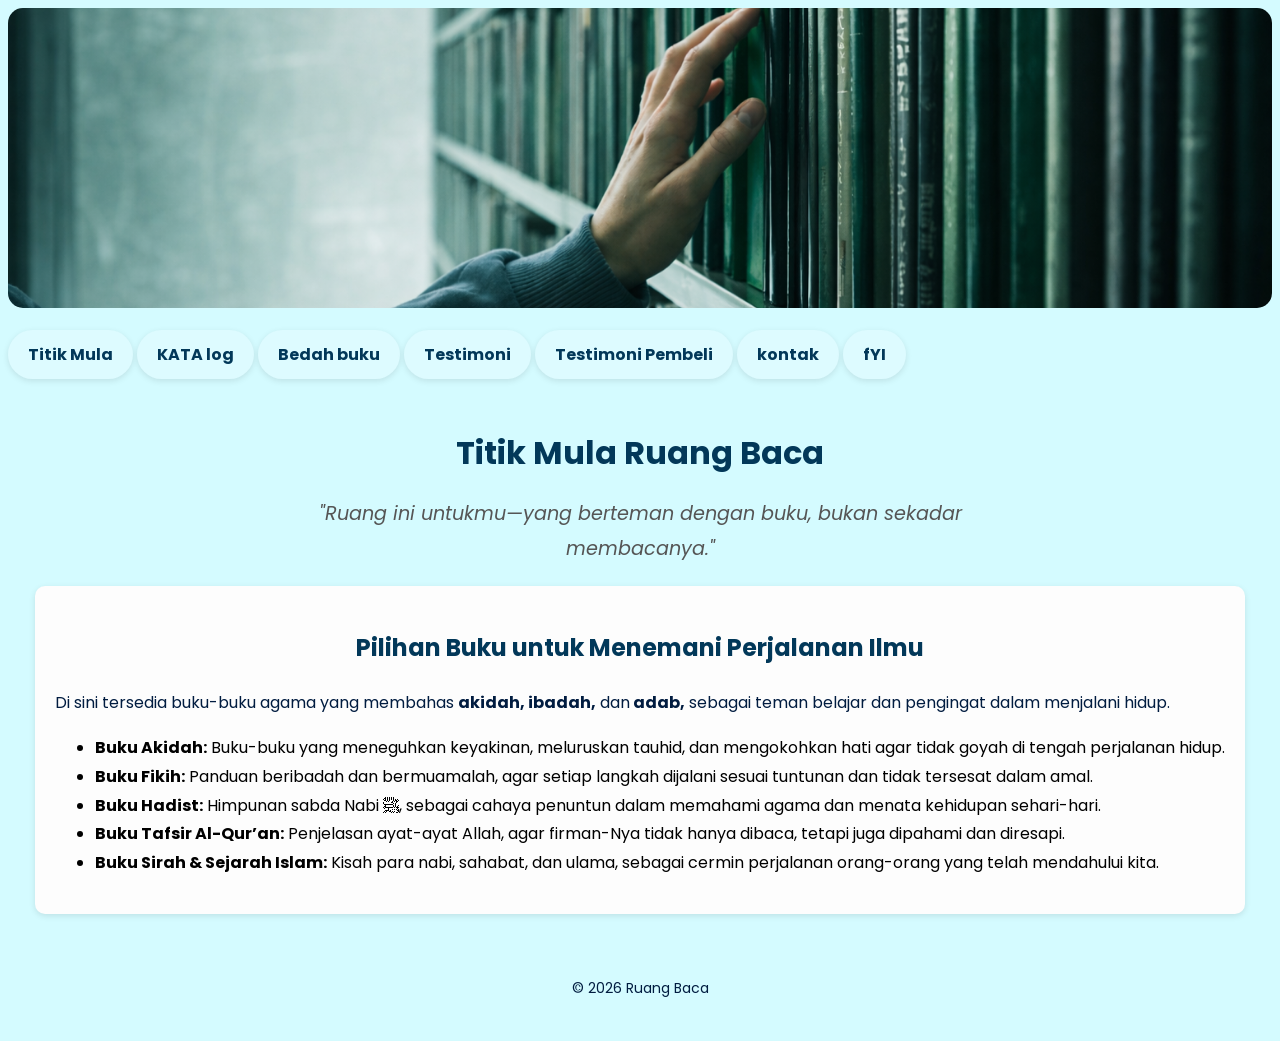
<file: index.html>
<!DOCTYPE html>
<html lang="id">
<head>
 
</style>  
 <meta charset="UTF-8">
 <meta name="viewport" content="width=device-width, initial-scale=1.0">
 <title>Profil Usaha Buku</title>
 <link rel="stylesheet" href="style.css" />
 <div class="hero-image">
 <img src="ChatGPT Image Feb 2, 2026, 08_58_20 AM.png" alt="img" style="width: 100%; max-height: 300px; object-fit: cover; border-radius: 15px;"></div>
</head>
 <link href="https://fonts.googleapis.com/css2?family=Poppins&display=swap" rel="stylesheet">

<body>
<nav> <a href="index.html"><strong>Titik Mula</strong></a>
  <a href="produk.html"><strong>KATA log</strong></a>
  <a href="bedah-buku.html"><strong>Bedah buku</strong></a>
  <a href="testimoni.html"><strong>Testimoni</strong></a>
  <a href="tampil-testimoni.html"><strong>Testimoni Pembeli</strong></a>
 <a href="kontak.html"><strong>kontak</strong></a>
 <a href="event.html"><strong>fYI</strong></a>

</nav>
    <h1>Titik Mula Ruang Baca</h1>
   <center>
  <p class="hero-text">
    "Ruang ini untukmu—yang berteman dengan buku, bukan sekadar membacanya."
  </p>
</center>
<div class="kategori-buku">
<h2>Pilihan Buku untuk Menemani Perjalanan Ilmu</h2>
<p>Di sini tersedia buku-buku agama yang membahas <strong>akidah, ibadah,</strong> dan<strong> adab,</strong> sebagai teman belajar dan pengingat dalam menjalani hidup.
</p>
<ul> 
  <li><strong>Buku Akidah:</strong> Buku-buku yang meneguhkan keyakinan, meluruskan tauhid, dan mengokohkan hati agar tidak goyah di tengah perjalanan hidup.</li>
  <li><strong>Buku Fikih:</strong> Panduan beribadah dan bermuamalah, agar setiap langkah dijalani sesuai tuntunan dan tidak tersesat dalam amal.</li>
  <li><strong>Buku Hadist:</strong> Himpunan sabda Nabi ﷺ, sebagai cahaya penuntun dalam memahami agama dan menata kehidupan sehari-hari.</li>
  <li><strong>Buku Tafsir Al-Qur’an:</strong> Penjelasan ayat-ayat Allah, agar firman-Nya tidak hanya dibaca, tetapi juga dipahami dan diresapi.</li>
  <li><strong>Buku Sirah & Sejarah Islam:</strong> Kisah para nabi, sahabat, dan ulama, sebagai cermin perjalanan orang-orang yang telah mendahului kita.</li>
</ul> 
</div>
</body>
<footer>
    <p>&copy; 2026 Ruang Baca</p>

</footer>

</html>
</file>
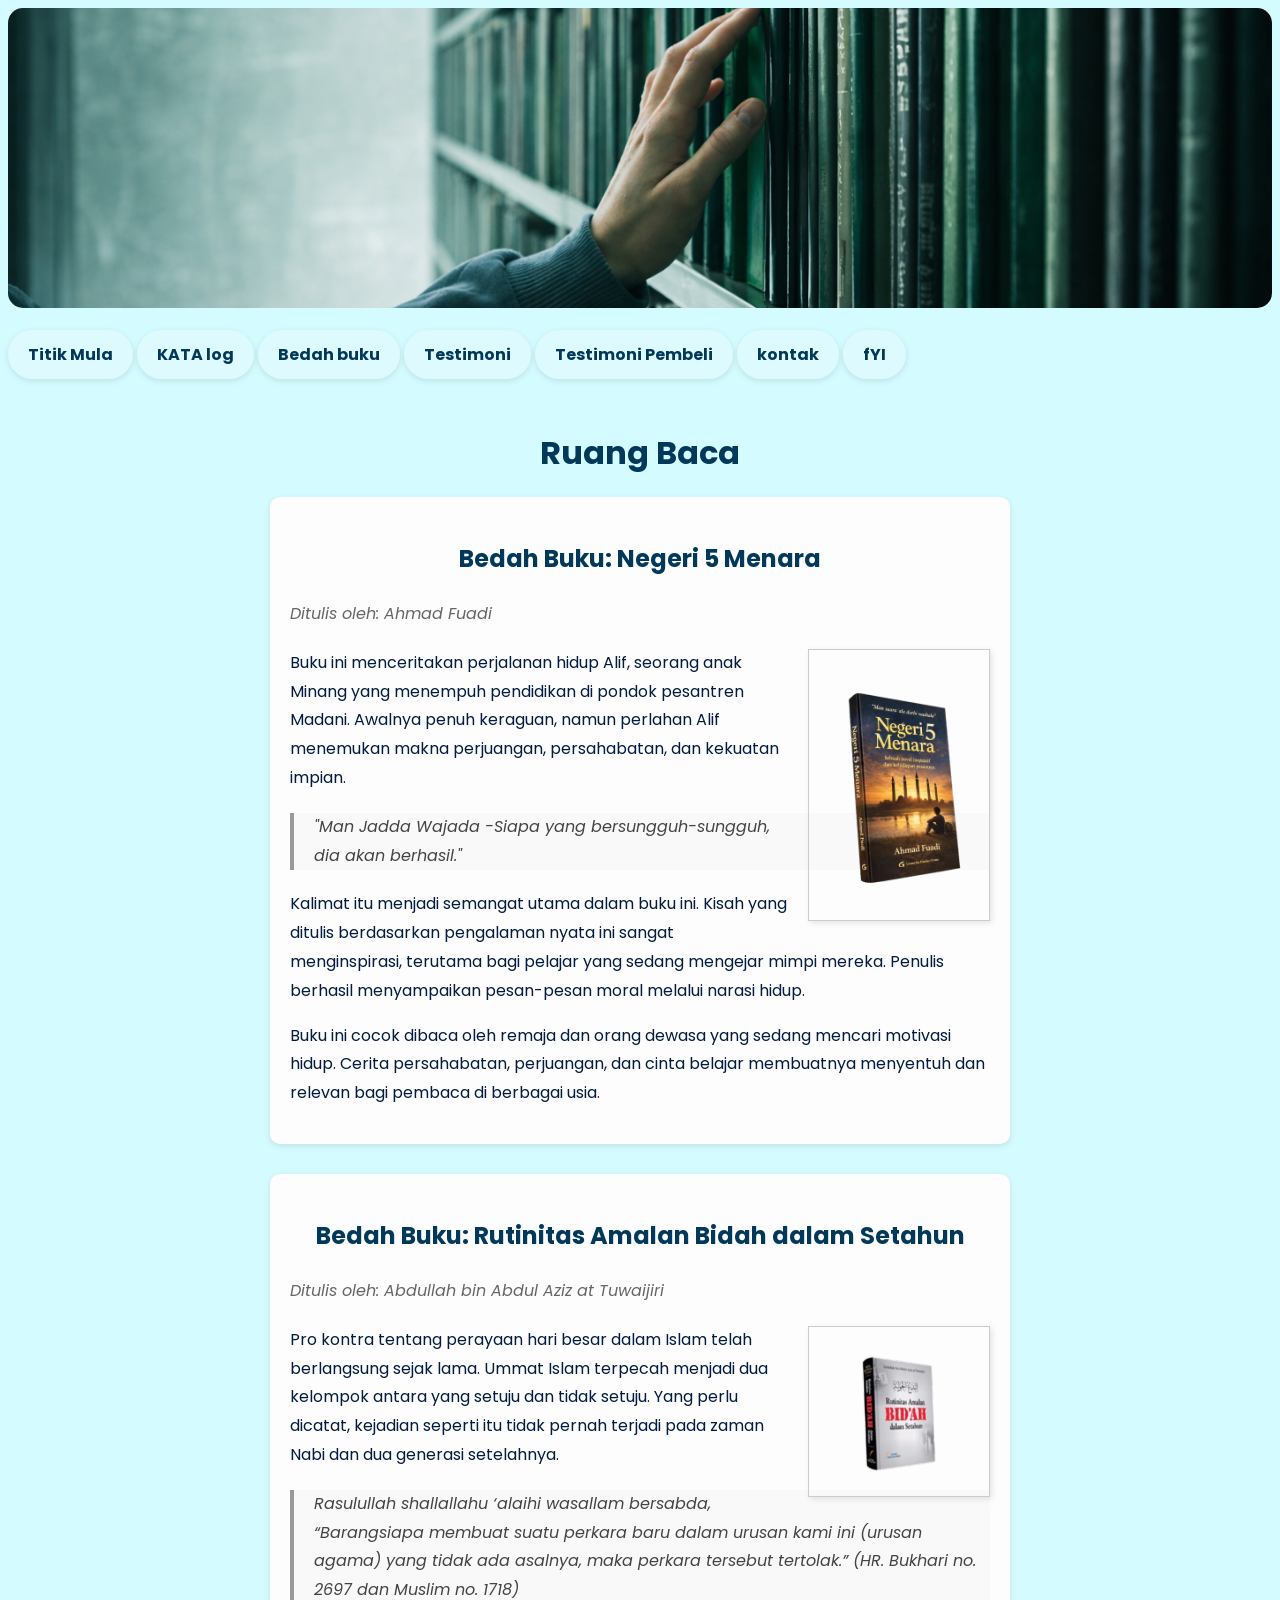
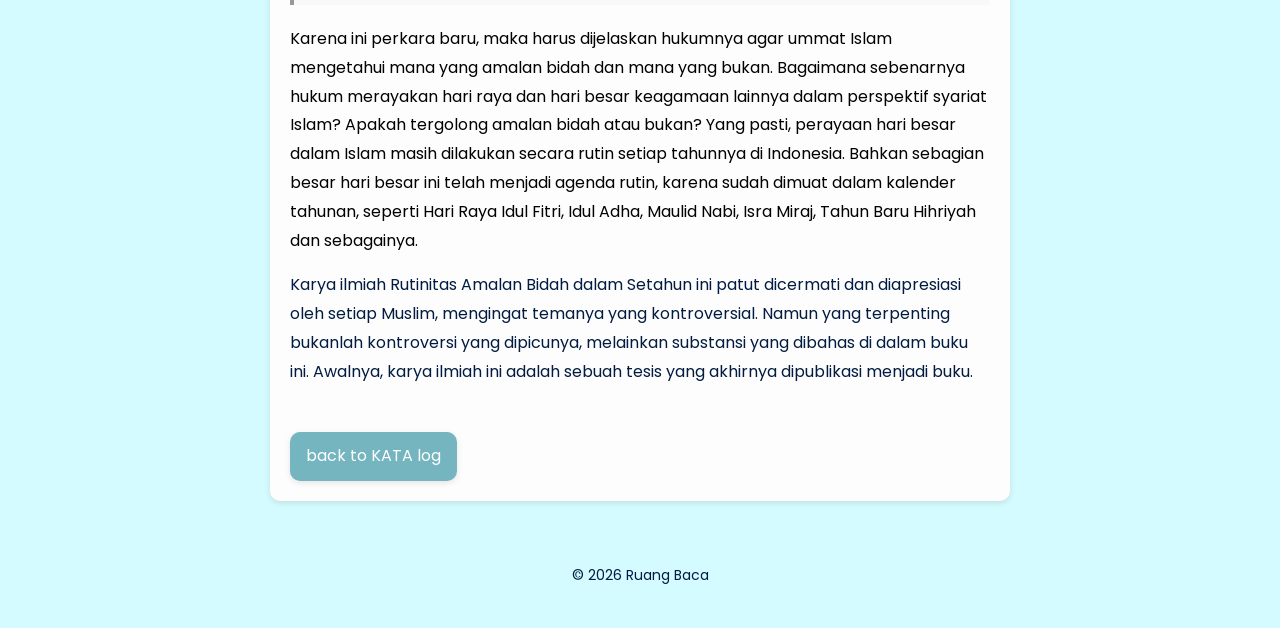
<file: bedah-buku.html>
<!DOCTYPE html>
<html lang="id">
<head>
 
</style>  
 <meta charset="UTF-8">
 <meta name="viewport" content="width=device-width, initial-scale=1.0">
 <title>Profil Usaha Buku</title>
 <link rel="stylesheet" href="style.css" />
 <div class="hero-image">
 <img src="ChatGPT Image Feb 2, 2026, 08_58_20 AM.png" alt="img" style="width: 100%; max-height: 300px; object-fit: cover; border-radius: 15px;"></div>
</head>
 <link href="https://fonts.googleapis.com/css2?family=Poppins&display=swap" rel="stylesheet">

<body>
<nav> <a href="index.html"><strong>Titik Mula</strong></a>
  <a href="produk.html"><strong>KATA log</strong></a>
  <a href="bedah-buku.html"><strong>Bedah buku</strong></a>
  <a href="testimoni.html"><strong>Testimoni</strong></a>
  <a href="tampil-testimoni.html"><strong>Testimoni Pembeli</strong></a>
 <a href="kontak.html"><strong>kontak</strong></a>
 <a href="event.html"><strong>fYI</strong></a>

</nav>
<h1>Ruang Baca</h1>
<main class="artikel">
    <h2>Bedah Buku: Negeri 5 Menara</h2>
    <p class="penulis">Ditulis oleh: Ahmad Fuadi</p>
    <img src="b35cfadc-3458-4c8b-88dd-b34a82c48282-removebg-preview.png" alt="sampul negeri 5 menara" class="sampul" >
    

    <p>
        Buku ini menceritakan perjalanan hidup Alif, seorang anak Minang yang menempuh pendidikan di pondok pesantren Madani.
        Awalnya penuh keraguan, namun perlahan Alif menemukan makna perjuangan, persahabatan, dan kekuatan impian.
    </p>

    <blockquote>
        "Man Jadda Wajada -Siapa yang bersungguh-sungguh, dia akan berhasil."
    </blockquote>

    <p>
        Kalimat itu menjadi semangat utama dalam buku ini. Kisah yang ditulis berdasarkan pengalaman nyata ini sangat menginspirasi,
        terutama bagi pelajar yang sedang mengejar mimpi mereka. Penulis berhasil menyampaikan pesan-pesan moral melalui narasi hidup.
    </p>

    <p>
        Buku ini cocok dibaca oleh remaja dan orang dewasa yang sedang mencari motivasi hidup. Cerita persahabatan, perjuangan, dan cinta belajar membuatnya menyentuh dan relevan bagi pembaca di berbagai usia.
    
    </p>


</main>

<main class="artikel">
    <h2>Bedah Buku: Rutinitas Amalan Bidah dalam Setahun</h2>
    <p class="penulis">Ditulis oleh: Abdullah bin Abdul Aziz at Tuwaijiri</p>
    <img src="rutinitas-amalan-bidah-dalam-setahun-3d-rc.jpg-removebg-preview.png" alt="sampul rutinitas amalan bid'ah" class="sampul">

    <p>
        Pro kontra tentang perayaan hari besar dalam Islam telah berlangsung sejak lama. Ummat Islam terpecah menjadi dua kelompok antara yang setuju dan tidak setuju. Yang perlu dicatat, kejadian seperti itu tidak pernah terjadi pada zaman Nabi dan dua generasi setelahnya. 
        <blockquote> Rasulullah shallallahu ‘alaihi wasallam bersabda,
            “Barangsiapa membuat suatu perkara baru dalam urusan kami ini (urusan agama) yang tidak ada asalnya, maka perkara tersebut tertolak.” (HR. Bukhari no. 2697 dan Muslim no. 1718)
        </blockquote>
        Karena ini perkara baru, maka harus dijelaskan hukumnya agar ummat Islam mengetahui mana yang amalan bidah dan mana yang bukan.

Bagaimana sebenarnya hukum merayakan hari raya dan hari besar keagamaan lainnya dalam perspektif syariat Islam? Apakah tergolong amalan bidah atau bukan? Yang pasti, perayaan hari besar dalam Islam masih dilakukan secara rutin setiap tahunnya di Indonesia. Bahkan sebagian besar hari besar ini telah menjadi agenda rutin, karena sudah dimuat dalam kalender tahunan, seperti Hari Raya Idul Fitri, Idul Adha, Maulid Nabi, Isra Miraj, Tahun Baru Hihriyah dan sebagainya.
    </p>
<p>Karya ilmiah Rutinitas Amalan Bidah dalam Setahun ini patut dicermati dan diapresiasi oleh setiap Muslim, mengingat temanya yang kontroversial. Namun yang terpenting bukanlah kontroversi yang dipicunya, melainkan substansi yang dibahas di dalam buku ini. Awalnya, karya ilmiah ini adalah sebuah tesis yang akhirnya dipublikasi menjadi buku. 
    </p>
<a href="produk.html" class="btn-kembali">back to KATA log</a>
</main>
<footer>
    <p>&copy; 2026 Ruang Baca</p>

</footer>

</body>

</html>
</file>
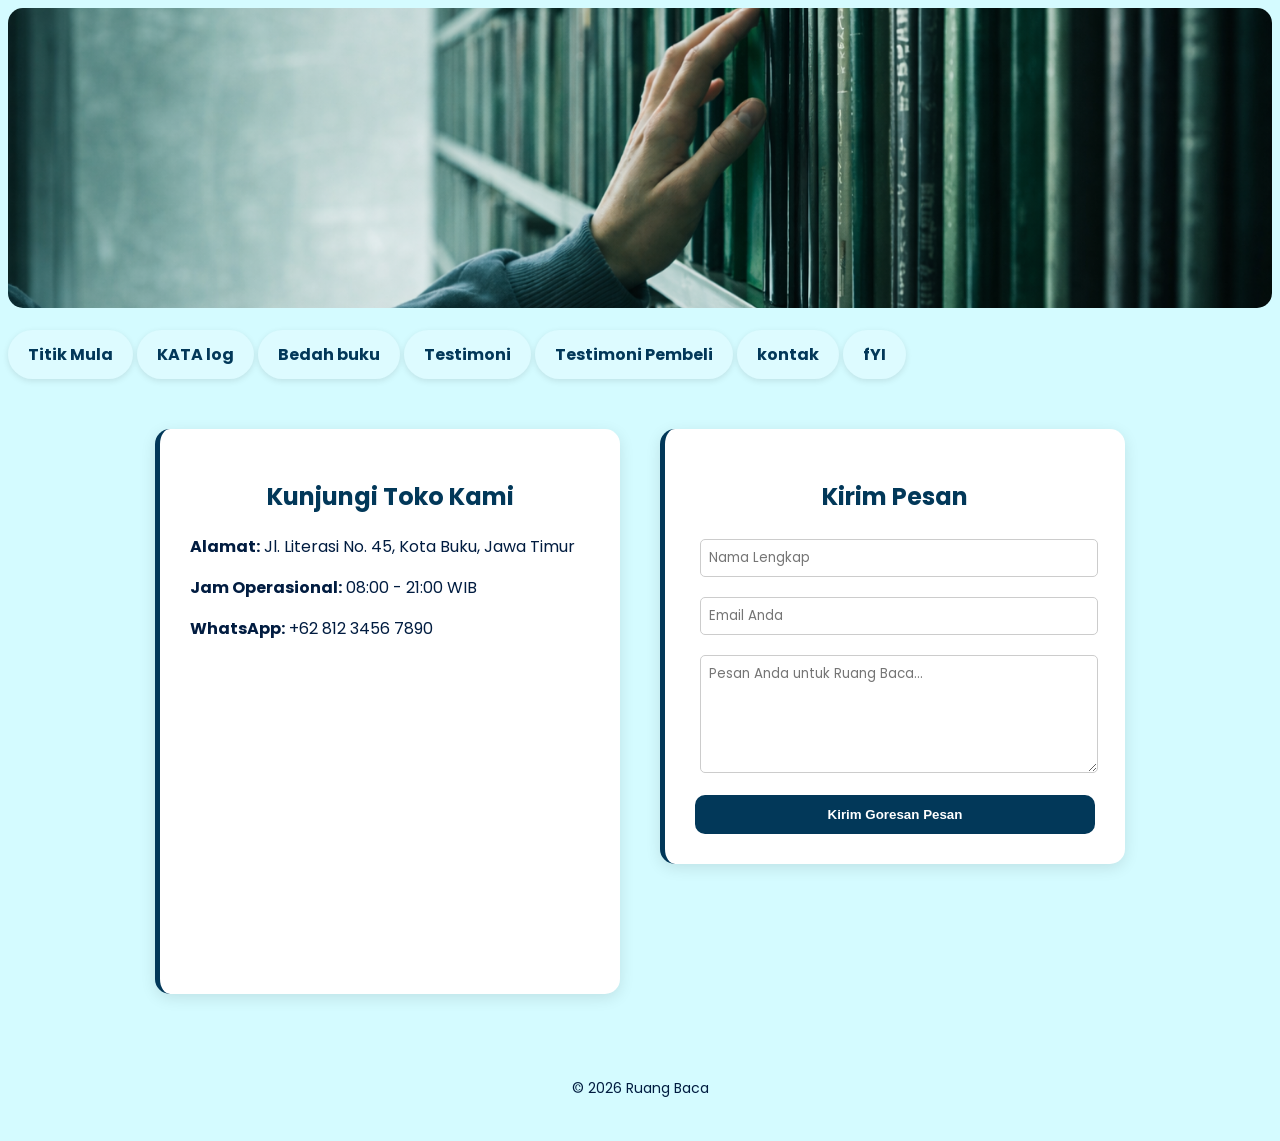
<file: kontak.html>
<!DOCTYPE html>
<html lang="id">
<head>
 
</style>  
 <meta charset="UTF-8">
 <meta name="viewport" content="width=device-width, initial-scale=1.0">
 <title>Profil Usaha Buku</title>
 <link rel="stylesheet" href="style.css" />
 <div class="hero-image">
 <img src="ChatGPT Image Feb 2, 2026, 08_58_20 AM.png" alt="img" style="width: 100%; max-height: 300px; object-fit: cover; border-radius: 15px;"></div>
</head>
 <link href="https://fonts.googleapis.com/css2?family=Poppins&display=swap" rel="stylesheet">

<body>
<nav> <a href="index.html"><strong>Titik Mula</strong></a>
  <a href="produk.html"><strong>KATA log</strong></a>
  <a href="bedah-buku.html"><strong>Bedah buku</strong></a>
  <a href="testimoni.html"><strong>Testimoni</strong></a>
  <a href="tampil-testimoni.html"><strong>Testimoni Pembeli</strong></a>
  <a href="kontak.html"><strong>kontak</strong></a>
 <a href="event.html"><strong>fYI</strong></a>

</nav>
<div class="container-kontak">
    <div class="info-toko">
        <h2>Kunjungi Toko Kami</h2>
        <p><strong>Alamat:</strong> Jl. Literasi No. 45, Kota Buku, Jawa Timur</p>
        <p><strong>Jam Operasional:</strong> 08:00 - 21:00 WIB</p>
        <p><strong>WhatsApp:</strong> +62 812 3456 7890</p>
        <div class="peta-mini">
    <iframe src="https://www.google.com/maps/embed?pb=!1m18!1m12!1m3!1d3957.6919245136!2d112.7371!3d-7.2758!2m3!1f0!2f0!3f0!3m2!1i1024!2i768!4f13.1!3m3!1m2!1s0x0%3A0x0!2zN8KwMTYnMzIuOSJTIDExMsKwNDQnMTMuNiJF!5e0!3m2!1sid!2sid!4v1700000000000" 
        width="100%" 
        height="300" 
        style="border:0;" 
        allowfullscreen="" 
        loading="lazy">
    </iframe>
</div>
       
    </div>
 
    <div class="form-kontak">
        <h2>Kirim Pesan</h2>
        <form id="formHubungi">
            <input type="text" placeholder="Nama Lengkap" required>
            <input type="email" placeholder="Email Anda" required>
            <textarea placeholder="Pesan Anda untuk Ruang Baca..." rows="5" required></textarea>
            <button type="submit" class="btn-kirim">Kirim Goresan Pesan</button>
        </form>
    </div>
</div>
<footer>
    <p>&copy; 2026 Ruang Baca</p>

</footer>
</body>
</html>
</file>
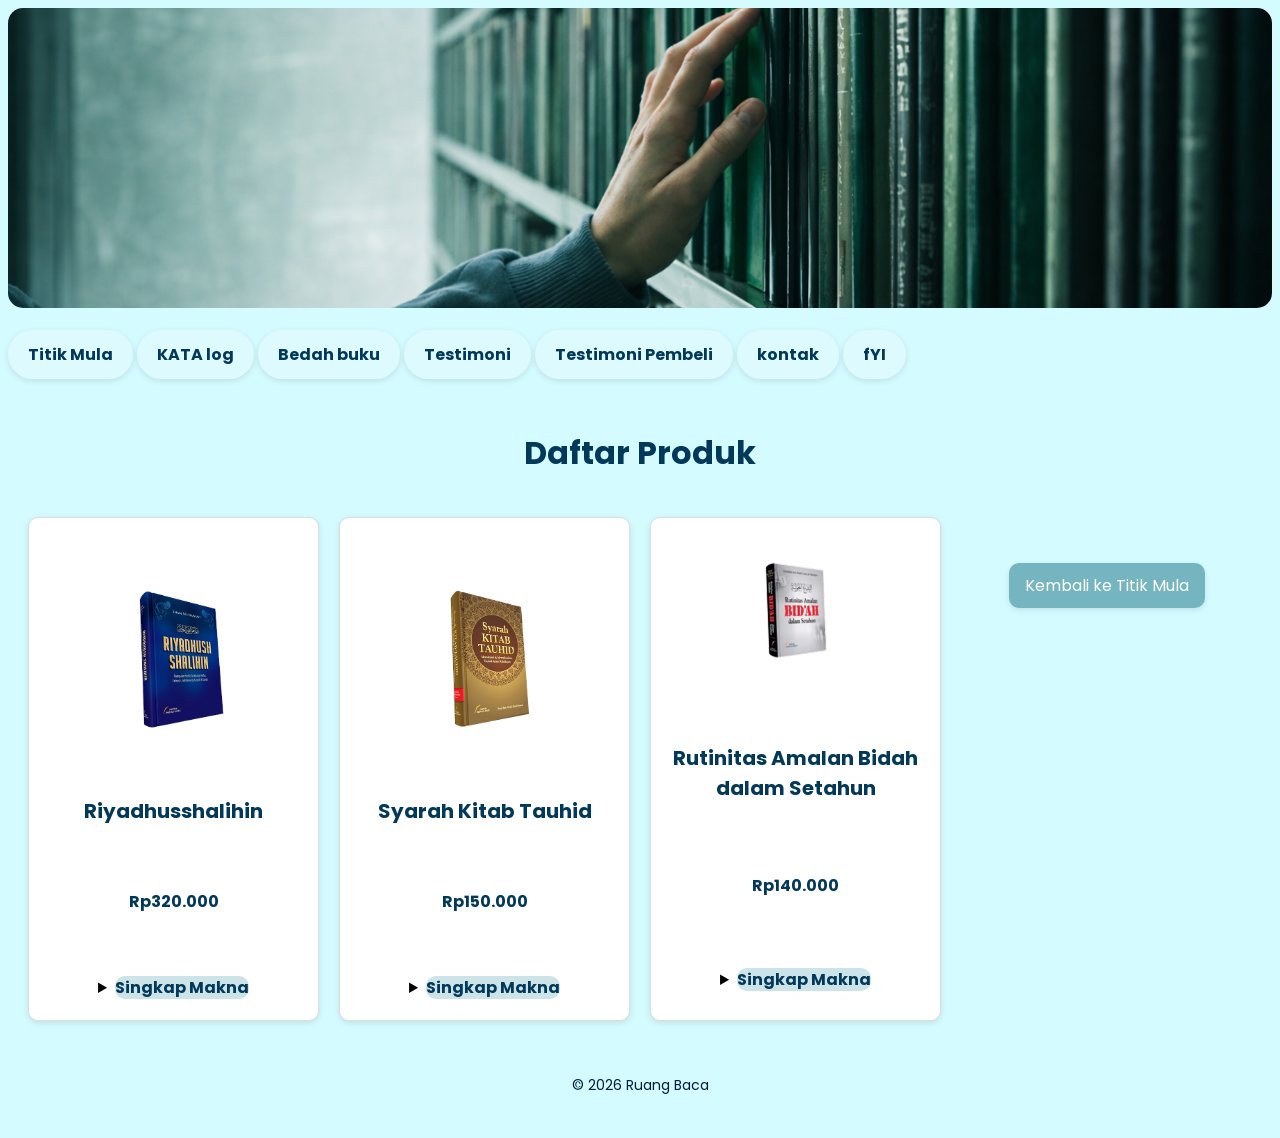
<file: produk.html>
<!DOCTYPE html>
<html lang="id">
<head>
 
</style>  
 <meta charset="UTF-8">
 <meta name="viewport" content="width=device-width, initial-scale=1.0">
 <title>Profil Usaha Buku</title>
 <link rel="stylesheet" href="style.css" />
 <div class="hero-image">
 <img src="ChatGPT Image Feb 2, 2026, 08_58_20 AM.png" alt="img" style="width: 100%; max-height: 300px; object-fit: cover; border-radius: 15px;"></div>
</head>
 <link href="https://fonts.googleapis.com/css2?family=Poppins&display=swap" rel="stylesheet">

<body>
<nav> <a href="index.html"><strong>Titik Mula</strong></a>
  <a href="produk.html"><strong>KATA log</strong></a>
  <a href="bedah-buku.html"><strong>Bedah buku</strong></a>
  <a href="testimoni.html"><strong>Testimoni</strong></a>
  <a href="tampil-testimoni.html"><strong>Testimoni Pembeli</strong></a>
 <a href="kontak.html"><strong>kontak</strong></a>
 <a href="event.html"><strong>fYI</strong></a>

</nav>
<h1>Daftar Produk</h1>
<section class="daftar-produk"> <!--gtw kak-->

<div class="Produk">
    <img src="3D-matan-riyadhus-shalihin-210122_xci9-6b-removebg-preview.png" alt="Riyadhusshalihin"/>
    <h2><strong>Riyadhusshalihin</strong></h2>
    <p class="Harga">Rp320.000</p>
    <details>
<summary></summary>
    <p class="Deskripsi">Riyadhush Shalihin adalah buku yang berisi kumpulan hadits-hadits yang dapat meluruskan akhlak, menghaluskan hati, dan menenteramkan jiwa pembacanya. Sehingga ketika seorang muslim membaca, memikirkan dan mengamalkan kandungannya, hati menjadi sejuk dan terhibur seakan sedang bertamasya di sebuah taman yang indah.
Hadits-hadits pilihan penyusun dengan tema motivasi dan peringatan, bimbingan rohani, penyucian jiwa, dan akhlak mulia akan menggugah hati yang terlalai, menyejukkan qalbu yang gundah, menenteramkan jiwa yang gulana, menumbuhsuburkan iman dalam dada, mengingatkan akan pentingnya kehidupan akhirat, dan memotivasi diri agar beramal shalih dengan ikhlas, karena Allah Ta'ala semata.</p>
    </details>
</div>
<div class="Produk">
<img src="syarah-kitab-Tauhid-3D-jadi-removebg-preview.png" alt="Kitab Tauhid"/>
<h2><strong>Syarah Kitab Tauhid</strong></h2>
<p class="Harga">Rp150.000</p>
<details>
    <summary></summary>
<p class="Deskripsi">Tauhid adalah fondasi dalam ajaran Islam, yang menyatakan bahwa Allah Subhanahu wa Taala adalah satu satunya yang menciptakan dan mengatur alam semesta. Ini adalah penekanan pada kitab tauhid yang harus dipelajari ummat Islam. Dialah yang paling kuat dan tidak suatu apapun yang layak menggambarkan keesaan Allah. Manusia dan alam semesta beserta isinya diciptakan hanya untuk menyembah kepada Allah.</p>
</details>
</div>
<div class="Produk">
    <img src="rutinitas-amalan-bidah-dalam-setahun-3d-rc.jpg-removebg-preview.png" alt="Bid'ah"/>
    <h2><strong>Rutinitas Amalan Bidah dalam Setahun</strong></h2>
    <p class="Harga">Rp140.000</p>
    <details>
        <summary></summary>
        <p class="Deskripsi">Ingin tahu apakah rutinitas perayaan hari besar dalam Islam yang kita lakukan selama ini sudah sesuai dengan syariat Islam atau hanya sebagai amalan bidah? Buku ini pastinya menarik untuk dibaca. Jangan ketinggalan.</p>

    </details>
</div>
    
<p style="text-align: center;">
    <a href="index.html" class="btn-kembali">Kembali ke Titik Mula</a>
</p>
</section>
<footer>
    <p>&copy; 2026 Ruang Baca</p>

</footer>
</h1>

</body>

</html>
</file>
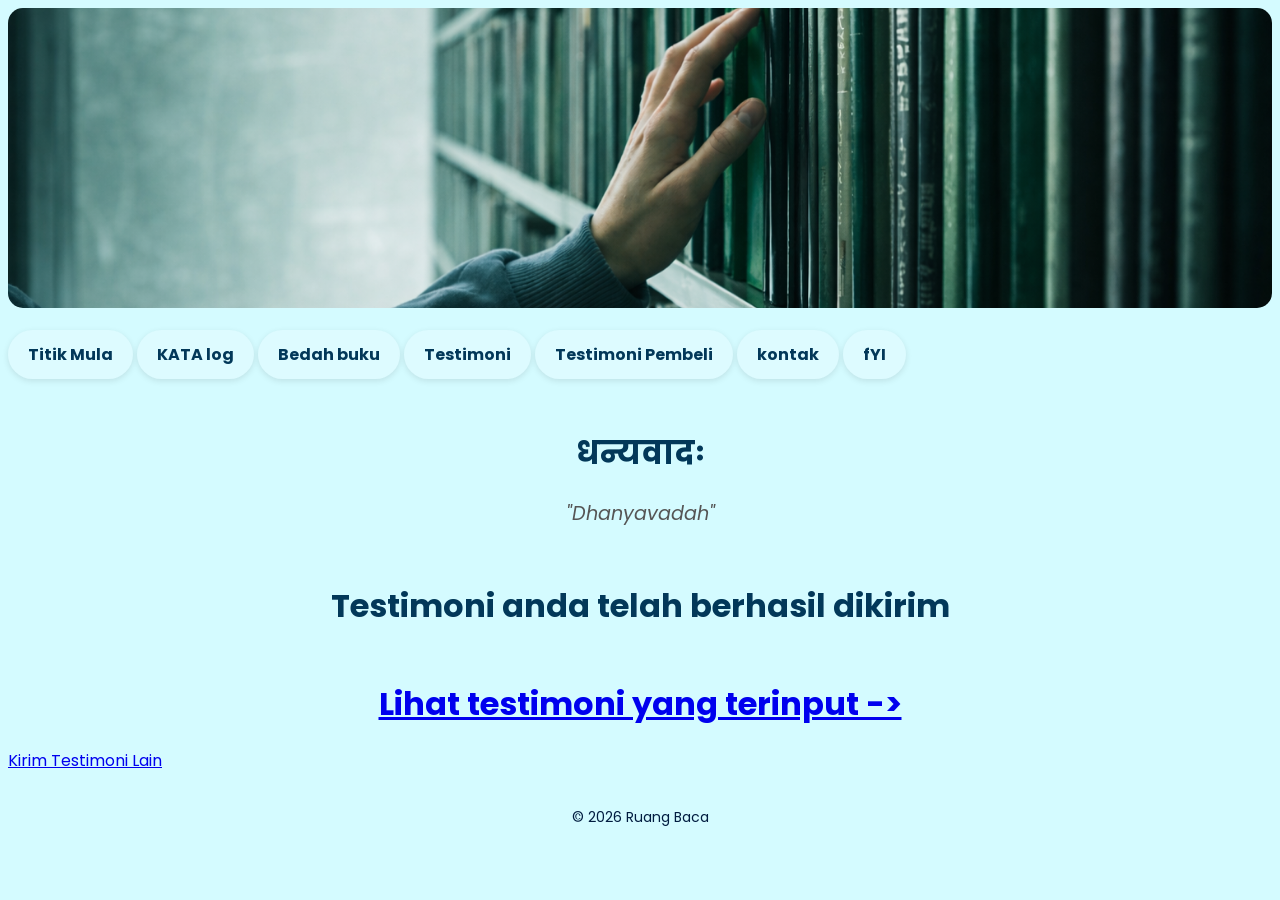
<file: proses-testimoni.html>
<!DOCTYPE html>
<html lang="id">
<head>
 
</style>  
 <meta charset="UTF-8">
 <meta name="viewport" content="width=device-width, initial-scale=1.0">
 <title>Profil Usaha Buku</title>
 <link rel="stylesheet" href="style.css" />
 <div class="hero-image">
 <img src="ChatGPT Image Feb 2, 2026, 08_58_20 AM.png" alt="img" style="width: 100%; max-height: 300px; object-fit: cover; border-radius: 15px;"></div>
</head>
 <link href="https://fonts.googleapis.com/css2?family=Poppins&display=swap" rel="stylesheet">

<body>
<nav> <a href="index.html"><strong>Titik Mula</strong></a>
  <a href="produk.html"><strong>KATA log</strong></a>
  <a href="bedah-buku.html"><strong>Bedah buku</strong></a>
  <a href="testimoni.html"><strong>Testimoni</strong></a>
  <a href="tampil-testimoni.html"><strong>Testimoni Pembeli</strong></a>
 <a href="kontak.html"><strong>kontak</strong></a>
 <a href="event.html"><strong>fYI</strong></a>

</nav>
<main class="konfirmasi">
    <h1>धन्यवादः</h1>
    <center>
  <p class="hero-text">
    "Dhanyavadah"
  </p>
</center>
<h1>Testimoni anda telah berhasil dikirim</h1>
<h1><a href="tampil-testimoni.html">Lihat testimoni yang terinput -> </a></h1>
<section class="testimoni-terkirim"></section>
<a href="testimoni.html">Kirim Testimoni Lain</a>

</main>

<footer>
    <p>&copy; 2026 Ruang Baca</p>

</footer>
</h1>

</body>

</html>
</file>
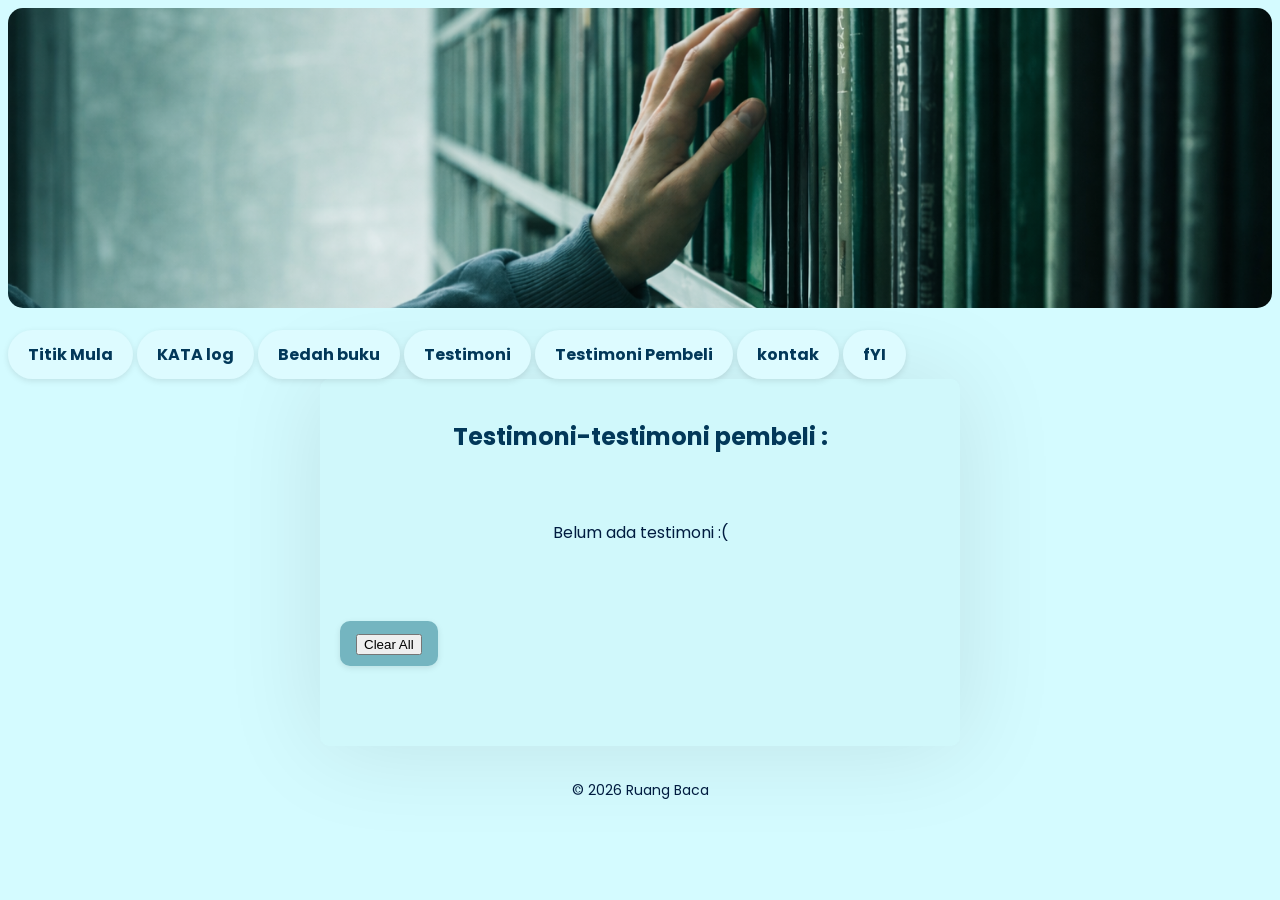
<file: tampil-testimoni.html>
<!DOCTYPE html>
<html lang="id">
<head>
     
</style>  
 <meta charset="UTF-8">
 <meta name="viewport" content="width=device-width, initial-scale=1.0">
 <title>Testimoni Form</title>
 <link rel="stylesheet" href="style.css" />
 <div class="hero-image">
 <img src="ChatGPT Image Feb 2, 2026, 08_58_20 AM.png" alt="img" style="width: 100%; max-height: 300px; object-fit: cover; border-radius: 15px;"></div>
</head>
 <link href="https://fonts.googleapis.com/css2?family=Poppins&display=swap" rel="stylesheet">

<body>
<nav> <a href="index.html"><strong>Titik Mula</strong></a>
  <a href="produk.html"><strong>KATA log</strong></a>
  <a href="bedah-buku.html"><strong>Bedah buku</strong></a>
  <a href="testimoni.html"><strong>Testimoni</strong></a>
  <a href="tampil-testimoni.html"><strong>Testimoni Pembeli</strong></a>
     <a href="kontak.html"><strong>kontak</strong></a>
     <a href="event.html"><strong>fYI</strong></a>

</nav>
<main class="formulir">
    <h2>Testimoni-testimoni pembeli :</h2>
    <div id="daftarTestimoni" class="testimoni-grid"></div>

    <div class="btn-kembali"><button id="hapusSemua">Clear All</button></div>
    <section>
        <div id="daftarTestimoni"></div>
    </section>
    
</main>
<footer>
    <p>&copy; 2026 Ruang Baca</p>

</footer>
<script>
    const container = document.getElementById('daftarTestimoni');
    const testimoniList = JSON.parse(localStorage.getItem('testimoniList')) || [];
    if(testimoniList.length ===0) {
        container.innerHTML="<p> Belum ada testimoni :( </p>";
    
    }else{
        
        testimoniList.forEach((t,i) => {
            const el=document.createElement('div');
            el.className='testimoni-box';
            el.innerHTML=`
            <p><strong>Nama:</strong>${t.nama}</p>
            <p><strong>Asal:</strong>${t.asal}</p>
            <p><strong>Email:</strong>${t.email}</p>
            <p><strong>Judul:</strong>${t.judul}</p>
            <p><strong>Pesan:</strong>${t.pesan}</p>
            <p><strong>Rating:</strong>${t.rating}</p>`;
            container.appendChild(el);
        });
    }
document.getElementById("hapusSemua").addEventListener("click",function() {
    const konfirmasi= confirm("Yakin hapus semua testimoni?");
    if(konfirmasi) {
        localStorage.removeItem("testimoniList");
        location.reload();
        }

});


</script>

</body>
</html>
</file>
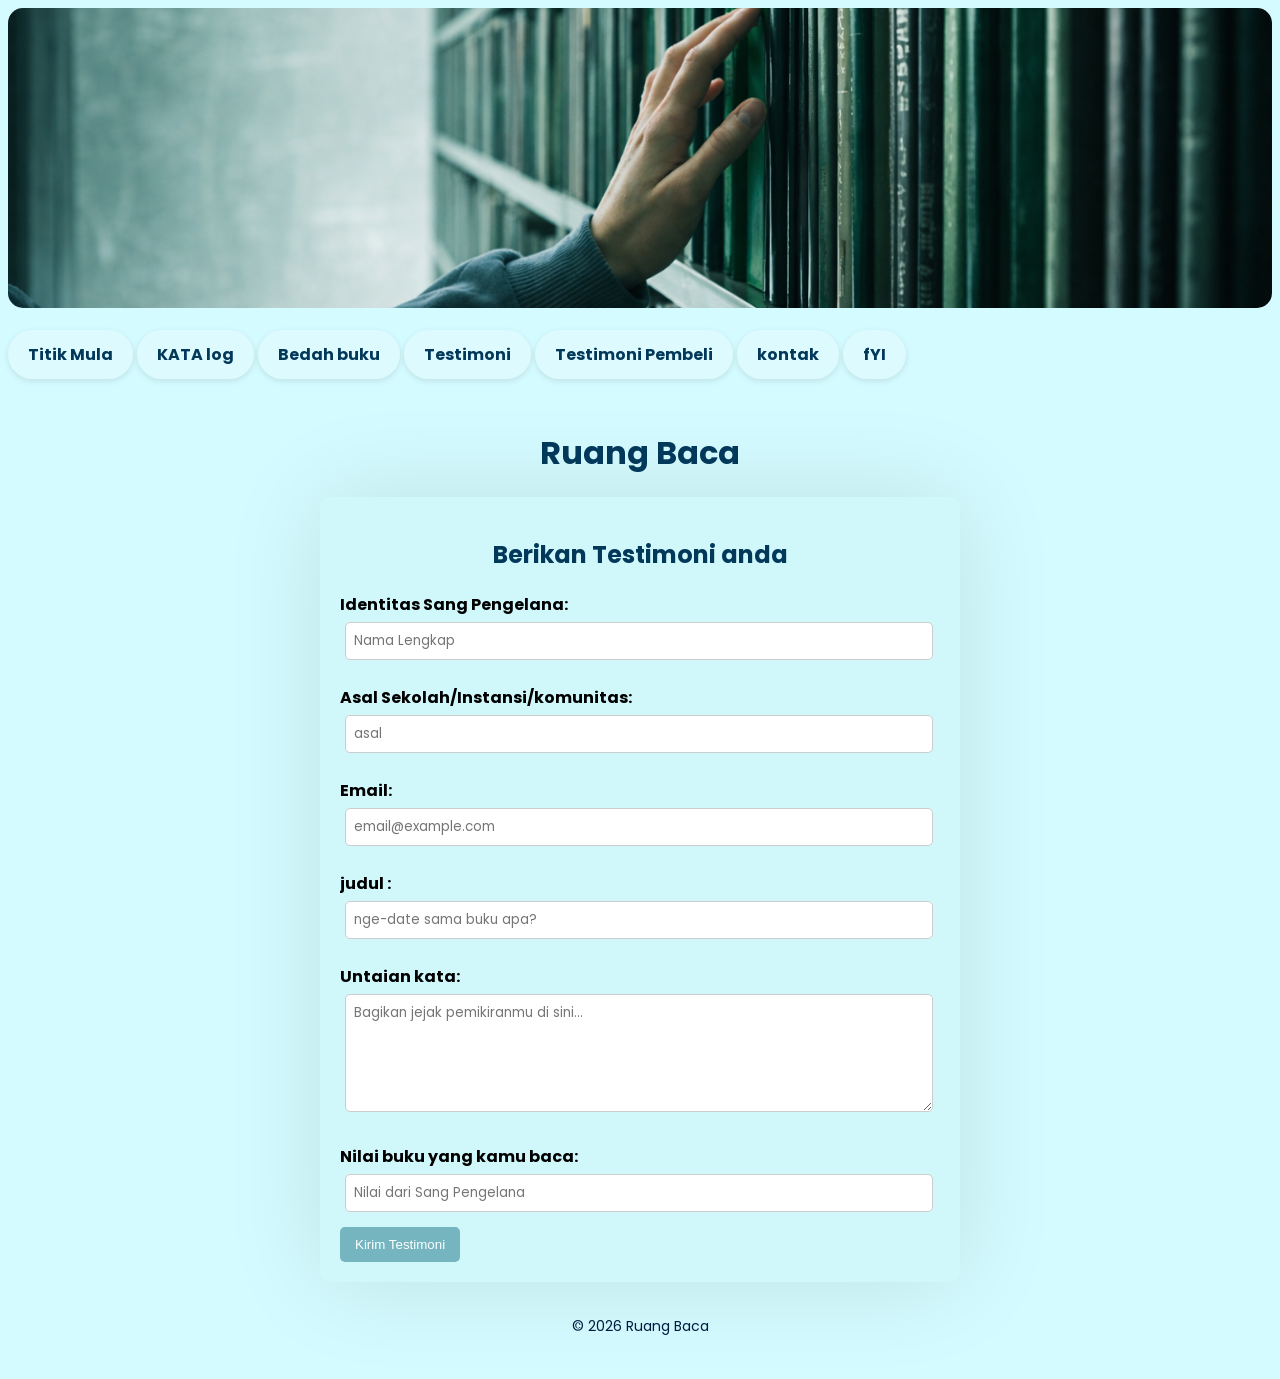
<file: testimoni.html>
<!DOCTYPE html>
<html lang="id">
<head>
     
</style>  
 <meta charset="UTF-8">
 <meta name="viewport" content="width=device-width, initial-scale=1.0">
 <title>Testimoni Form</title>
 <link rel="stylesheet" href="style.css" />
 <div class="hero-image">
 <img src="ChatGPT Image Feb 2, 2026, 08_58_20 AM.png" alt="img" style="width: 100%; max-height: 300px; object-fit: cover; border-radius: 15px;"></div>
</head>
 <link href="https://fonts.googleapis.com/css2?family=Poppins&display=swap" rel="stylesheet">

<body>
<nav> <a href="index.html"><strong>Titik Mula</strong></a>
  <a href="produk.html"><strong>KATA log</strong></a>
  <a href="bedah-buku.html"><strong>Bedah buku</strong></a>
  <a href="testimoni.html"><strong>Testimoni</strong></a>
  <a href="tampil-testimoni.html"><strong>Testimoni Pembeli</strong></a>
     <a href="kontak.html"><strong>kontak</strong></a>
     <a href="event.html"><strong>fYI</strong></a>

</nav>
<h1> Ruang Baca</h1>
<main class="formulir">
    <h2>Berikan Testimoni anda</h2>
    <form id="formTestimoni">
        <label for="nama">Identitas Sang Pengelana:</label>
        <input type="text" id="nama" name="nama" required placeholder="Nama Lengkap">

        <label for="asal">Asal Sekolah/Instansi/komunitas:</label>
        <input type="text" id="asal" name="asal" required placeholder="asal">

        <label for="email">Email:</label>
        <input type="email" id="email" name="email" required placeholder="email@example.com">

        <label for="judul">judul :</label>
        <input type="text" id="judul" name="judul" required placeholder="nge-date sama buku apa?">

        <label for="pesan">Untaian kata:</label>
        <textarea id="pesan" name="pesan" required placeholder="Bagikan jejak pemikiranmu di sini..." rows="5"></textarea>

        <label for="rating">Nilai buku yang kamu baca:</label>
        <input type="number" id="rating" name="rating" min="1" max="5" placeholder="Nilai dari Sang Pengelana">
        <button type="submit">Kirim Testimoni</button>
    </form>

</main>
<footer>
    <p>&copy; 2026 Ruang Baca</p>

</footer>
 <script>
    document.getElementById('formTestimoni').addEventListener('submit',function(e) {
        e.preventDefault();

        const nama= document.getElementById('nama').value;
        const asal= document.getElementById('asal').value;
        const email= document.getElementById('email').value;
        const judul= document.getElementById('judul').value;
        const pesan= document.getElementById('pesan').value;
        const rating= document.getElementById('rating').value;

        const dataBaru={nama, asal, email, judul, pesan, rating};
        //ambil dari localstorage
        const testimoniList = JSON.parse(localStorage.getItem('testimoniList')) || [];

        //tambahin testimoni baru
        testimoniList.push(dataBaru);

        //simpan lgi ke localStorage
        localStorage.setItem('testimoniList',JSON.stringify(testimoniList));

        //arain ke hlmn konfirmasi
        window.location.href='proses-testimoni.html';

    })
 </script>

</body>
</html>
</file>
<file: style.css>
body {
    background-color: #d4fbff;
    font-family: 'Poppins', sans-serif;
}
.section {
  background-color: #54ACBF;
  animation: ilang 1s ease-out;
}
h1 {
    color: #023859;
    text-align: center;
    animation: ilang 1s ease-out;
    margin-top: 50px;       /* Memberi jarak dari menu navigasi */
    margin-bottom: 20px;
    
}
h2 {
    color: #023859;
    text-align:center;
    animation: ilang 1s ease-out;
}
p {
    color: #011C40;
    animation: ilang 1s ease-out;
}
nav a {
    color: #023859;
    padding: 12px 20px;
    text-decoration: none;
    text-align: center;
    background-color: #ddfbff;
    box-shadow: 0 2px 6px rgba(0, 0, 0, 0.1);
    border-radius: 35px;
    display:flex;
    justify-content: center;
    gap: 10px;
    display: inline-block;
    align-items: center;
    margin-top: 15px;
}
nav a:hover {
    background-color: #54abbfa8;
    border-radius: 35px;
    transform: scale(1.09);
    box-shadow: 0 0 10px #74b5c0, 0 0 20px #74b5c0; 
    transform: translateY(-3px); /* Sedikit mengangkat menu ke atas */
}
.daftar-produk {
    display: grid;
    grid-template-columns: repeat(auto-fit, 
minmax(250px, 1fr));
    gap: 20px;
    padding: 20px;
}
.Produk {
background-color: #fff;
    border: 1px solid #ddd;
    padding: 15px;
    border-radius: 10px;
    text-align: center;
    box-shadow: 0 2px 6px rgba(0, 0, 0, 0.1);
    animation: ilang 1s ease-out;
    display: flex;
    flex-wrap: wrap;       /* Agar kalau tidak muat, dia pindah ke bawah sendiri */
    justify-content: center; /* Mengetengahkan semua produk */
    gap: 30px;             /* Memberi jarak yang lega antar buku */
    padding: 20px;
    align-items: flex-start; 
}
.Produk:hover {
    transform: translateY(-10px);
    box-shadow: 0 0 20px #74b5c0; /* Efek glow sesuai nav */
}
.Produk img {
    width: 150px;
    height: auto;
    border-radius: 5px;
    margin-bottom: 10px;
    animation: ilang 1s ease-out;
}
.Produk h2 {
    font-size: 20px;
    color: #023859;
    text-align: center;
    animation: ilang 1s ease-out;
   
    
}
.Produk h3 {
    font-size: 16px;
    color: #023859;
    animation: ilang 1s ease-out;
    
}
.Harga {
    font-weight: bold;
    color: #023859;
    animation: ilang 1s ease-out;
}
.Deskripsi {
    font-size: 14px;
    color: #023859;
    animation: ilang 1s ease-out;
}
.artikel {
    max-width: 700px;
    margin: auto;
    padding: 20px;
    background-color:#fdfdfd;
    font-family: 'poppins', Tahoma, Geneva, Verdana, sans-serif;
    line-height: 1.8;
    border-radius: 10px;
    box-shadow: 0 2px 6px rgba(0, 0, 0, 0.1);
    margin-bottom: 30px;
    animation: ilang 1s ease-out;

}
.artikel .penulis {
    font-style: italic;
    color: #666;
    margin-bottom: 20px;
    animation: ilang 1s ease-out;
}
.artikel .sampul {
    width: 180px;
    float: right;
    margin: 0 0 20px 20px;
    border: 1px solid #ccc;
    box-shadow: 2px 2px 6px rgba(0, 0, 0, 0.1);
    animation: ilang 1s ease-out;
}
.artikel blockquote {
    font-style: italic;
    padding-left: 20px;
    margin: 20px 0;
    border-left: 4px solid #999;
    color: #444;
    background-color: #f9f9f9;
    animation: ilang 1s ease-out;
}
.btn-kembali {
    display: inline-block;
    margin-top: 30px;
    padding: 10px 16px;
    background-color: #74b5c0;
    color: white;
    text-decoration: none;
    border-radius: 10px;
    box-shadow: 0 2px 6px rgba(0, 0, 0, 0.1);
    animation: ilang 1s ease-out;

}
.btn-kembali:hover {
    background-color: #666;
}
@keyframes ilang {
  from {
    opacity: 0;
    transform: translateY(20px);
  }
  to {
    opacity: 1;
    transform: translateY(0);
  }
}
ul {
    animation: ilang 1s ease-out;
}
.formulir {
    max-width: 600px;
    margin: auto;
    padding: 20px;
    background-color: #c9f0f45d;
    border-radius: 10px;
    box-shadow: 0 0 5px rgba(0, 0, 0, 0.1);
    box-shadow: 0 0 100px rgba(0, 0, 0, 0.1);
    animation: ilang 1s ease-out;
}
form label {
    display: block;
    margin-top: 10px;
    font-weight: bold;
    animation: ilang 1s ease-out;

}
form input,
form select,
form textarea {
    width: 95%;
    padding: 8px;
    margin: 5px;
    margin-bottom: 15px;
    border-radius: 5px;
    border: 1px solid #ccc;
    animation: ilang 1s ease-out;
}
form button {
    background-color:#74b5c0 ;
    color: #ffffff;
    padding: 10px 15px;
    border: none;
    border-radius: 5px;
    cursor: pointer;
    animation: ilang 1s ease-out;
}
form button:hover {
    background-color: #738b8e;
}
.kategori-buku {
    max-width:fit-content;
    margin: auto;
    padding: 20px;
    background-color:#fdfdfd;
    font-family: 'poppins', Tahoma, Geneva, Verdana, sans-serif;
    line-height: 1.8;
    border-radius: 10px;
    box-shadow: 0 2px 6px rgba(0, 0, 0, 0.1);
    margin-bottom: 30px;
    animation: ilang 1s ease-out;
    
}
footer {
    text-align: center;
    padding: 20px;
    color: #666;
    font-family: 'poppins';
    font-size: 14px;
}
.hero-text {
    font-size: 1.2rem;
    font-style: italic;
    color: #555;
    text-align: center;
    max-width: 700px;
    margin: 20px auto; /* Mengetengahkan teks */
    line-height: 1.8;
}
details {
    margin-top: 15px;
    cursor: pointer;
    transition: all 0.3s ease;
}

summary::before {
    font-weight: bold;
    color: #023859; /* Warna biru navy konsisten */
    list-style: none; /* Menghilangkan segitiga standar browser */
    outline: none;
    background-color: #74b5c05d; /* Warna tombol kembali */;
    border-radius: 10px;
    content: "Singkap Makna";
}
details[open] summary::before {
    content: "Tutup Makna"; /* Pakai BEFORE agar menimpa teks sebelumnya */
    background-color: #023859; /* Ubah warna saat terbuka agar beda */
    color: white;

}
/* Ganti .kotak-testimoni menjadi .testimoni-box */
.testimoni-box {
    background-color: white;
    border-radius: 15px;
    padding: 20px;
    width: 300px;
    box-shadow: 0 4px 12px rgba(0, 0, 0, 0.1);
    border-left: 5px solid #023859; /* Aksen biru navy */
    margin-bottom: 20px;
}

/* Ganti juga label anaknya */
.testimoni-box p {
    margin: 5px 0;
    color: #333;
}

.testimoni-box strong {
    color: #023859; /* Memberi warna biru pada label Nama, Asal, dll */
}
/* Ini untuk mengatur tempat (ID) di mana testimoni dimunculkan */
#daftarTestimoni {
    display: flex;
    flex-wrap: wrap; /* Agar kalau penuh, kotaknya pindah ke baris baru */
    gap: 20px;       /* Jarak antar kotak */
    justify-content: center; /* Kotak berada di tengah halaman */
    padding: 30px;
    align-items: flex-start;

}
/* Container Utama */
.container-kontak {
    display: flex;
    flex-wrap: wrap;
    justify-content: center;
    gap: 40px;
    padding: 50px 20px;
    align-items: flex-start;
}

/* Kotak Info & Form */
.info-toko, .form-kontak {
    background: white;
    padding: 30px;
    border-radius: 15px;
    width: 400px;
    box-shadow: 0 4px 15px rgba(0,0,0,0.1);
    border-left: 5px solid #023859; /* Aksen biru navy konsisten */
}

/* Gaya Input Form */
input, textarea {
    width: 100%;
    padding: 12px;
    margin-bottom: 15px;
    border: 1px solid #ddd;
    border-radius: 8px;
    font-family: inherit;
}

/* Tombol Kirim dengan Efek Glowing */
.btn-kirim {
    background-color: #023859;
    color: white;
    padding: 12px 25px;
    border: none;
    border-radius: 10px;
    cursor: pointer;
    transition: all 0.3s ease;
    width: 100%;
    font-weight: bold;
}

.btn-kirim:hover {
    box-shadow: 0 0 15px #74b5c0; /* Efek glowing sesuai navigasi */
    transform: translateY(-2px);
}
/* Layout Utama */
.container-event {
    display: flex;
    flex-wrap: wrap;
    justify-content: center;
    gap: 30px;
    padding: 40px 20px;
}

/* Kartu Event */
.event-card {
    background: white;
    width: 350px;
    border-radius: 20px;
    overflow: hidden;
    position: relative;
    box-shadow: 0 10px 20px rgba(0,0,0,0.1);
    transition: all 0.3s ease;
    border: 1px solid #eee;
}

.event-card:hover {
    transform: translateY(-10px);
    box-shadow: 0 0 20px #74b5c0; /* Efek glow sesuai nav */
}

/* Badge (Label Pojok) */
.badge-diskon, .badge-event {
    position: absolute;
    top: 15px;
    left: 15px;
    padding: 5px 15px;
    border-radius: 50px;
    color: white;
    font-weight: bold;
    font-size: 0.8rem;
    z-index: 10;
}

.badge-diskon { background: #e74c3c; } /* Merah untuk diskon */
.badge-event { background: #023859; }  /* Biru navy untuk event */

/* Informasi Text */
.event-info {
    padding: 20px;
}

.event-info h3 {
    color: #023859;
    margin-bottom: 10px;
}

.tanggal {
    color: #74b5c0;
    font-weight: bold;
    font-size: 0.9rem;
    margin-bottom: 10px;
}

/* Tombol di dalam Event */
.btn-event {
    display: inline-block;
    margin-top: 15px;
    padding: 10px 20px;
    background: #023859;
    color: white;
    text-decoration: none;
    border-radius: 10px;
    transition: 0.3s;
}

.btn-event:hover {
    background: #74b5c0;
    box-shadow: 0 0 10px #74b5c0;
}
</file>
